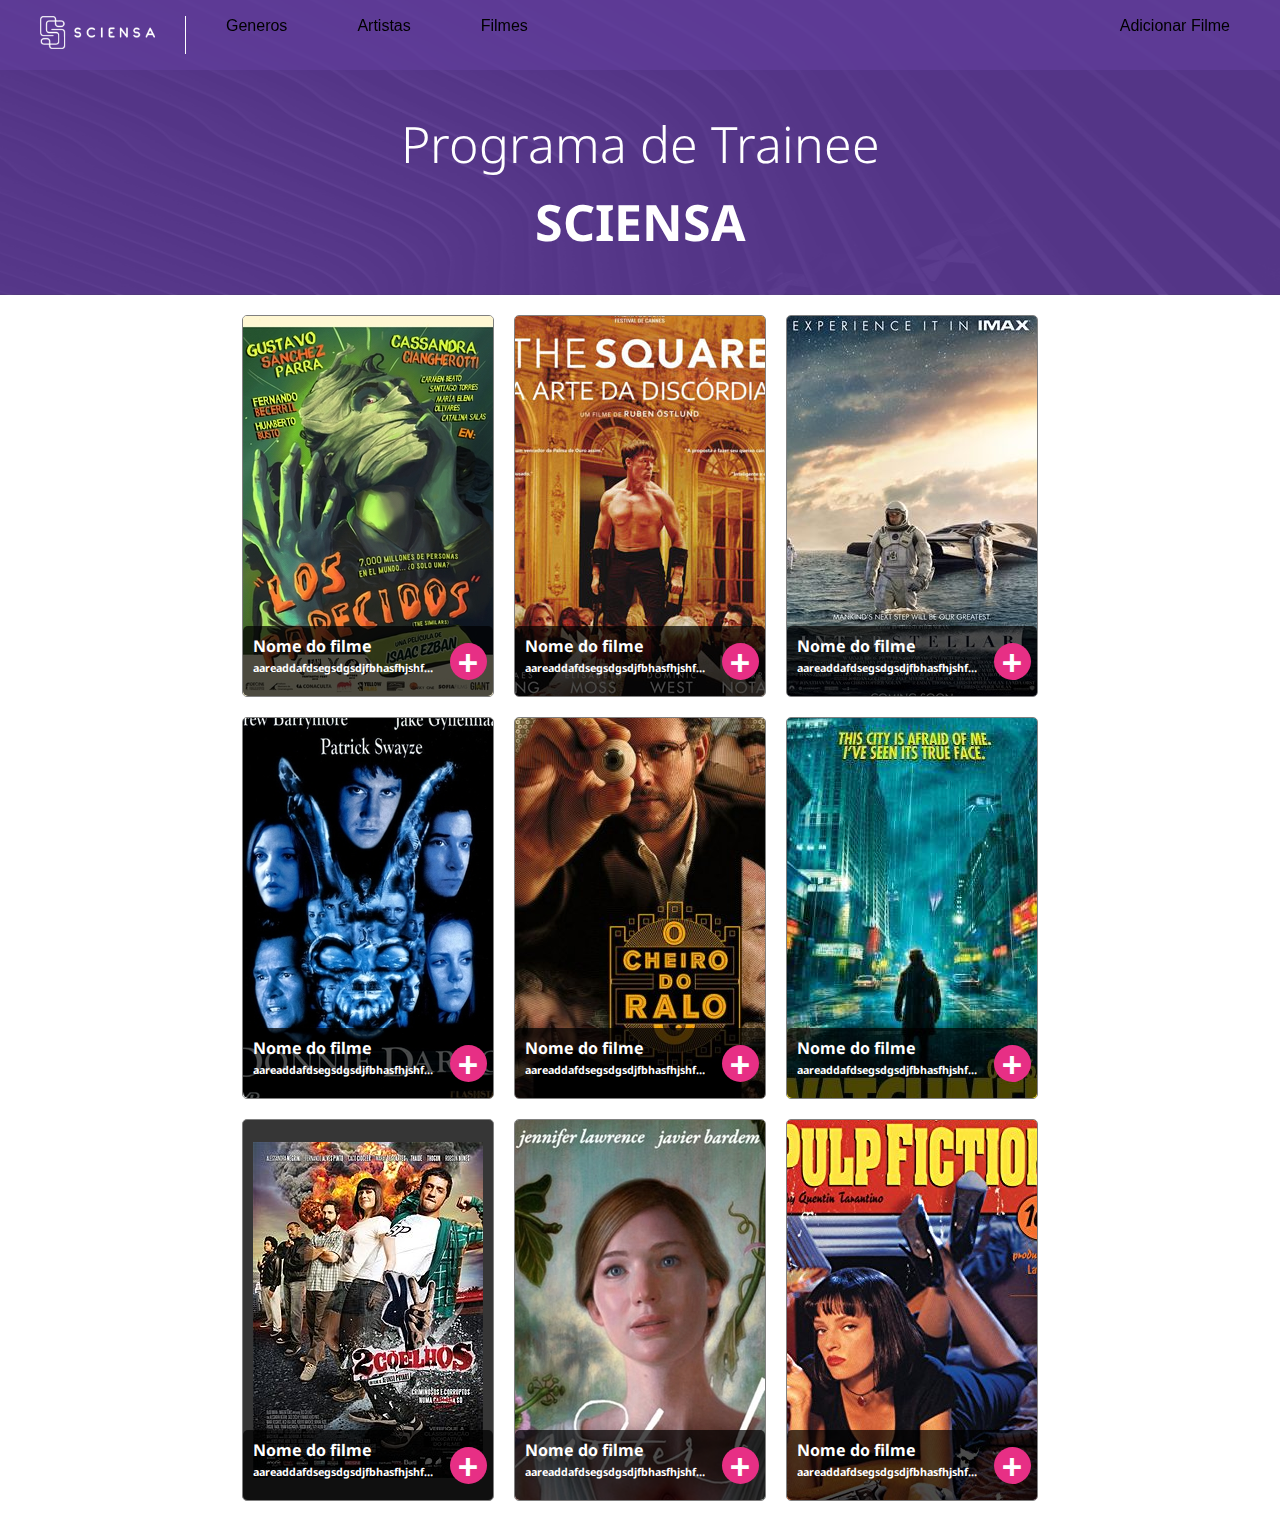
<file: index.html>
<!DOCTYPE html>
<html lang="en">
<head>
    <meta charset="UTF-8">
    <meta 
        name="viewport" 
        content="width=device-width, initial-scale=1.0, shrink-to-fit=no">
    
    <link href="https://fonts.googleapis.com/css?family=Noto+Sans&display=swap" rel="stylesheet">  
        
    <link href="CSS/style.css" rel="stylesheet"/>    
    <title>Trainee html</title>
</head>
<body>
    <div class="fixed-menu">
        <div class="logo-content">
            <img 
                src="img/logo-sciensa-pb2.png"
                alt="Logo Sciensa uma empresa legal"
            />
        </div>
        <div class="menu-options">
            <div class="menu-content">
                <button>Generos</button>
            </div>
            <div class="menu-content">
                <button>Artistas</button>
            </div>
            <div class="menu-content">
                <button>Filmes</button>
            </div>
        </div>
        <div class="menu-content">
            <button>Adicionar Filme</button>
        </div>
    </div>
    <div class="header">
        <div><h1 class="title-trainee">Programa de Trainee</h1></div>
        <div><h1>SCIENSA</h1></div>
    </div>
    <div class="gallery-container">
        <div>
            <img src="img/filme1.jpg" alt="Capa filme 1">
            <div class="img-legend">
                <div class="text-legend">
                    <h4>Nome do filme</h4>
                    <h6>aareaddafdsegsdgsdjfbhasfhjshfjskhfkjshfjkashfkjashf</h6>
                </div>
                <div class="more-details">
                    <button><span>+</span></button>
                </div>
            </div>
        </div>
        <div>
            <img src="img/filme2.jpg" alt="Capa filme 2">
            <div class="img-legend">
                    <div class="text-legend">
                        <h4>Nome do filme</h4>
                        <h6>aareaddafdsegsdgsdjfbhasfhjshfjskhfkjshfjkashfkjashf</h6>
                    </div>
                    <div class="more-details">
                        <button><span>+</span></button>
                    </div>
            </div>
        </div>
        <div>
            <img src="img/filme3.jpg" alt="Capa filme 3">
            <div class="img-legend">
                <div class="text-legend">
                    <h4>Nome do filme</h4>
                    <h6>aareaddafdsegsdgsdjfbhasfhjshfjskhfkjshfjkashfkjashf</h6>
                </div>
                <div class="more-details">
                    <button><span>+</span></button>
                </div>
            </div>
        </div>
        <div>
            <img src="img/filme4.jpg" alt="Capa filme 4">
            <div class="img-legend">
                    <div class="text-legend">
                        <h4>Nome do filme</h4>
                        <h6>aareaddafdsegsdgsdjfbhasfhjshfjskhfkjshfjkashfkjashf</h6>
                    </div>
                    <div class="more-details">
                        <button><span>+</span></button>
                    </div>
            </div>
        </div>
        <div>
            <img src="img/filme5.jpg" alt="Capa filme 5">
            <div class="img-legend">
                    <div class="text-legend">
                        <h4>Nome do filme</h4>
                        <h6>aareaddafdsegsdgsdjfbhasfhjshfjskhfkjshfjkashfkjashf</h6>
                    </div>
                    <div class="more-details">
                        <button><span>+</span></button>
                    </div>
            </div>
        </div>
        <div>
            <img src="img/filme6.jpg" alt="Capa filme 6">
            <div class="img-legend">
                    <div class="text-legend">
                        <h4>Nome do filme</h4>
                        <h6>aareaddafdsegsdgsdjfbhasfhjshfjskhfkjshfjkashfkjashf</h6>
                    </div>
                    <div class="more-details">
                        <button><span>+</span></button>
                    </div>
            </div>
        </div>
        <div>
            <img src="img/filme7.jpg" alt="Capa filme 7">
            <div class="img-legend">
                    <div class="text-legend">
                        <h4>Nome do filme</h4>
                        <h6>aareaddafdsegsdgsdjfbhasfhjshfjskhfkjshfjkashfkjashf</h6>
                    </div>
                    <div class="more-details">
                        <button><span>+</span></button>
                    </div>
            </div>
        </div>
        <div>
            <img src="img/filme8.jpg" alt="Capa filme 8">
            <div class="img-legend">
                    <div class="text-legend">
                        <h4>Nome do filme</h4>
                        <h6>aareaddafdsegsdgsdjfbhasfhjshfjskhfkjshfjkashfkjashf</h6>
                    </div>
                    <div class="more-details">
                        <button><span>+</span></button>
                    </div>
            </div>
        </div>
        <div>
            <img src="img/filme9.jpg" alt="Capa filme 9">
            <div class="img-legend">
                    <div class="text-legend">
                        <h4>Nome do filme</h4>
                        <h6>aareaddafdsegsdgsdjfbhasfhjshfjskhfkjshfjkashfkjashf</h6>
                    </div>
                    <div class="more-details">
                        <button><span>+</span></button>
                    </div>
            </div>
        </div>        
    </div>
</body>
</html>
</file>
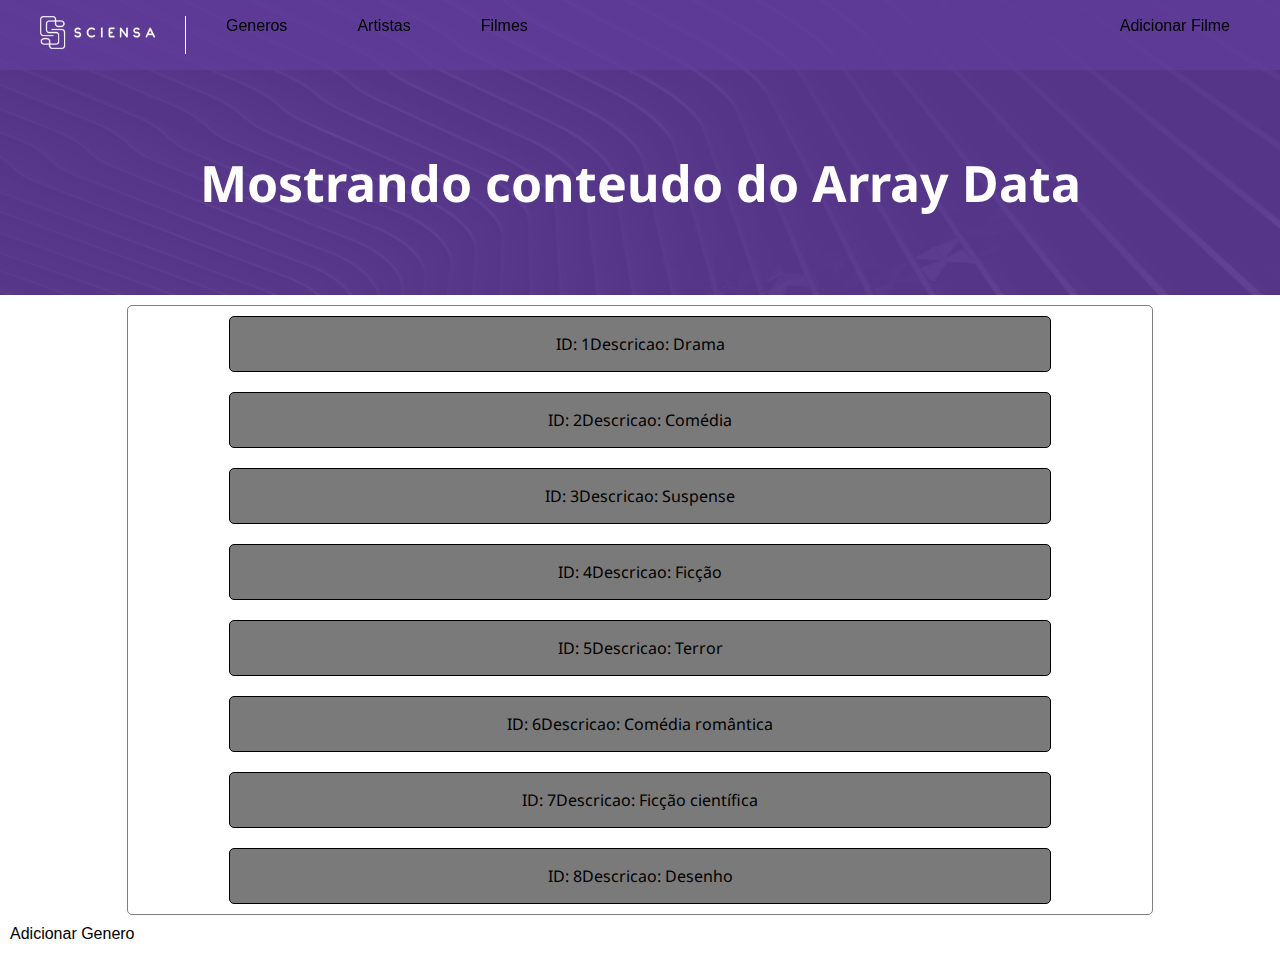
<file: genero.html>
<!DOCTYPE html>
<html lang="en">
<head>
    <meta charset="UTF-8">
    <meta name="viewport" content="width=device-width, initial-scale=1.0">
    <meta http-equiv="X-UA-Compatible" content="ie=edge">
    <link href="https://fonts.googleapis.com/css?family=Noto+Sans&display=swap" rel="stylesheet">  
    <link href="CSS/style.css" rel="stylesheet"/>    
    <title>Dom challenge</title>
</head>
<body>
    <div class="fixed-menu">
        <div class="logo-content">
            <img 
                src="img/logo-sciensa-pb2.png"
                alt="Logo Sciensa"
            />
        </div>
        <div class="menu-options">
            <div class="menu-content">
                <button>Generos</button>
            </div>
            <div class="menu-content">
                <button>Artistas</button>
            </div>
            <div class="menu-content">
                <button>Filmes</button>
            </div>
        </div>
        <div class="menu-content">
            <button>Adicionar Filme</button>
        </div>
    </div> 
    <div class="header">
        <h1>Mostrando conteudo do Array Data</h1>
    </div>     
    <div id="idData" class="genre-container">                     
    </div> 
    <div class="menu-content">  
        <button>Adicionar Genero</button>
    </div> 
    <script src="index.js"></script>
</body>
</html>
</file>
<file: CSS/style.css>
body {
    margin: 0px;
    font-family: "Noto Sans"
}

button:focus {
    outline: none;
}

.fixed-menu {
    height: 70px;
    width: 100%;
    background-color: rgba(97, 61, 155, 0.7);
    position: fixed;
    z-index: 1;
    display: flex;
    justify-content: space-between;
    align-items: center;
}

.fixed-menu div {
    margin: 10px;
}

.logo-content {
    border-right: 1px solid white;
    padding: 0px 30px;
}

.menu-options{
    width: 100%;
    display: flex;
    flex: 1;
}

.menu-content{
    padding-right: 30px;
}

.menu-content button {
    background-color: transparent;
    border: 0px;
    border-radius: 20px;
    width: auto;
    height: 37px;
    font-size: 16px;
    font-weight: 200;
    padding: 0px 10px;
    display: flex;
    justify-content: center;
    cursor: pointer;
}

.menu-content button:hover {
    background-color: #e72f85
}

.header {
    width: 100%;
    height: 450px;
    background-image: url("../img/fundo_header.png");
    background-size: 100% 100%;
    background-repeat: no-repeat;
    color: white;
    display: flex;
    justify-content: center;
    align-items: center;
    flex-direction: column;
    padding-top: 70px;
}

.header h1 {
    margin: 5px;
    font-size: 65px;
}

.title-trainee{
    font-weight: 300;
}

.genre-container {
    margin: 10px auto;
    width: 80%;
    border: 1px solid gray;
    border-radius: 5px;
    display: flex;
    flex-direction: row;
    justify-content: center;
    flex-wrap: wrap;
}

.itens {
    width: 80%;
    height: 20%;
    margin: 10px;
    background-color: #7a7a7a;
    border: 1px solid black;
    border-radius: 5px;

    overflow: hidden;
    display: flex;
    align-items: center;
    justify-content: center;
    position: relative;
}

.gallery-container {
    margin: 10px auto;
    width: 1360px;
    display: flex;
    flex-direction: row;
    justify-content: flex-start;
    flex-wrap: wrap;
}

.gallery-container > div {
    width: 250px;
    height: 380px;
    margin: 10px;
    background-color: #363636;
    border: 1px solid gray;
    border-radius: 5px;

    overflow: hidden;
    display: flex;
    align-items: center;
    justify-content: center;
    position: relative;
}

.img-legend {
    width: 100%;
    height: 70px;
    background-color: rgba(0, 0, 0, 0.7);
    position: absolute;
    bottom: 0;
    color: white;
    border-radius: 5px;
    display: flex;
}

.img-legend div.text-legend {
    white-space: nowrap;
    overflow: hidden;
}

.text-legend {
    flex: 4;
    padding: 5px 0px;    
}

.img-legend div h4, 
h6{
    margin: 4px 10px;
    overflow: hidden;
    text-overflow: ellipsis;
}

.more-details {
    flex: 1;
    display: flex;
    justify-content: center;
    align-items: center;
}

.more-details button {
    background-color: #e72f85;
    border: 0px;
    border-radius: 20px;
    width: 37px;
    height: 37px;
    color: white;
    font-size: 35px;
    padding: opx;
    display: flex;
    justify-content: center;
    cursor: pointer;
}

.more-details button:hover {
    background-color: #e5bace;
    color: #e72f85;
}

.more-details button span {
    margin-top: -1px;
    font-weight: 600;
}


@media only screen and (max-width: 1360) {
    .gallery-container {
        width: 1360;
    }
}

@media only screen and (max-width: 1359px) {
    .gallery-container {
        width: 816px;
    }
    .header {
        height: 225px;
        text-align: center;
    }
    .header h1 {
        font-size: 50px;
        margin: 5px;
    }
}

@media only screen and (max-width: 815px) {
    .gallery-container {
        width: 544px;
    }
    .header h1 {
        font-size: 40px;
        margin: 5px;
    }
}

@media only screen and (max-width: 543px) {
    .gallery-container {
        width: 272px;
    }
    .header h1 {
        font-size: 30px;
        margin: 5px;
    }

    .menu-content button {
        font-size: 12px;
    }
}
</file>
